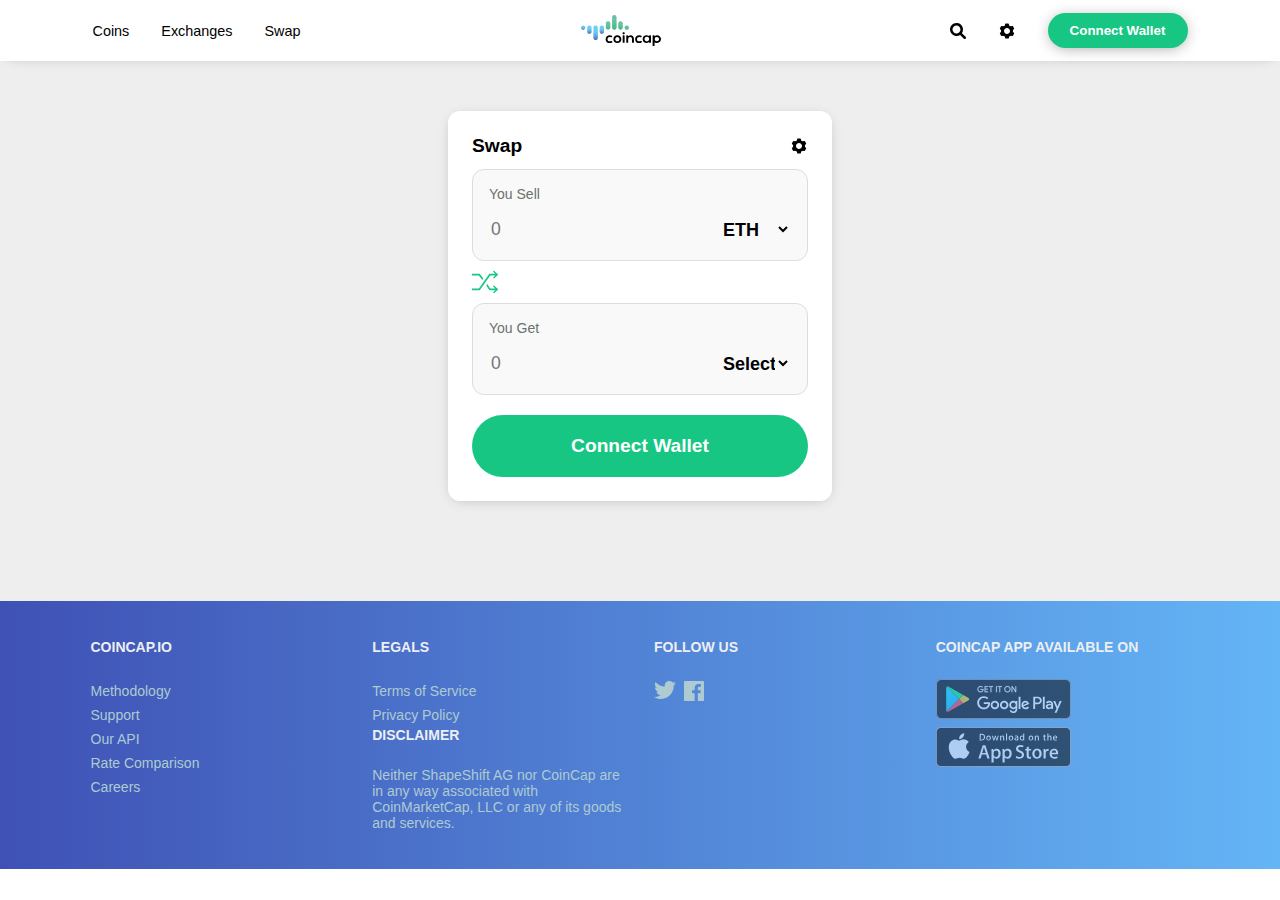
<file: Swap.html>
<html lang="en">
  <head>
    <meta charset="UTF-8" />
    <meta http-equiv="X-UA-Compatible" content="IE=edge" />
    <meta name="viewport" content="width=device-width, initial-scale=1.0" />
    <title>https://coincap.io/swap</title>
    <link rel="icon" type="image/x-icon" href="./assets/coincap.svg" />
    <link rel="stylesheet" href="./style.css">
  </head>
  <body>

 <!--nav bar-->
    <nav>
      <div class="container nav_items">
        <div class="items">
          <a href="./index.html" class="nav_item nav_item_ui">Coins</a>
          <a href="./Exchange.html" class="nav_item nav_item_ui">Exchanges</a>
          <a href="./Swap.html" class="nav_item nav_item_ui">Swap</a>
        </div>
        <div class="items">
          <a href="#" class="nav_item nav_item_ui">
            <img src="./assets/black.svg" width="80" />
          </a>
        </div>
        <div class="items">
          <div class="nav_item">
            <input type="text" />
          </div>

          <div class="nav_item open_btn">
            <img src="./assets/setting.svg" />
          </div>

          <div class="nav_item">
            <button class="nav_button">Connect Wallet</button>
          </div>
        </div>
      </div>

      <div class="modal">
        <div class="content">
          <div class="settings">
            <h2>
              <img src="./assets/settings.svg" width="42px" height="32px" />
              setting
            </h2>
            <h2 class="close" style="cursor: pointer;">&times;</h2>
          </div>
          <div class="description">
            <div class="modal_item">
              Dark Thems
              <input type="checkbox" />
            </div>
            <div class="modal_item">
              Flash Price Indicators
              <input type="checkbox" />
            </div>
            <select class="modal_item">
              <option>USD</option>
              <option>UGX</option>
              <option>AED</option>
            </select>

            <select class="modal_item">
              <option>English</option>
              <option>Italiano</option>
              <option>Français</option>
            </select>
          </div>
        </div>
      </div>
    </nav>

  <!--swap options-->

<section class="swap_section ">
<div class="swap_container container">
  <div class="swap_header">
    <span>Swap</span>
    <img src="./assets/setting.svg">
  </div>
  <div class="swap_rows">
    <div class="swap_row">
      <div class="swap_details"> You Sell</div>
      <div class="swap_details_row">
        <input type="number" placeholder="0"/>
        <select>
          <option><img src="./assets/eth@2x.png"/> ETH</option>
          <option>ghfv</option>
          <option>ghfv</option>
        </select>
      </div>
    </div>
    <img src="./assets/shuffle.svg" >
    <div class="swap_row">
      <div class="swap_details">You Get</div>
      <div class="swap_details_row">
        <input type="number" placeholder="0" />
        <select>
          <option>Select a token</option>
          <option>ghfv</option>
          <option>ghfv</option>
        </select>
      </div>
    </div>
    <button >Connect Wallet</button>
  </div>
</div>
</section>



  <!--footer-->
    <section class="footer_ui">
        <footer class="container footer_layout">
          <div class="footer_column">
            <h4>COINCAP.IO</h4>
            <div class="footer_title">
              <a href="#" class="footer-link">Methodology</a>
              <a href="#" class="footer-link">Support</a>
              <a href="#" class="footer-link">Our API</a>
              <a href="#" class="footer-link">Rate Comparison</a>
              <a href="#" class="footer-link">Careers</a>
            </div>
          </div>
          <div class="footer_column">
            <h4>LEGALS</h4>
            <div class="footer_title">
              <a href="#" class="footer-link">Terms of Service</a>
              <a href="#" class="footer-link">Privacy Policy</a>
            </div>
            <h4>DISCLAIMER</h4>
            <span>
              Neither ShapeShift AG nor CoinCap are in any way associated with
              CoinMarketCap, LLC or any of its goods and services.
            </span>
          </div>
          <div class="footer_column">
            <h4>FOLLOW US</h4>
            <a class="padding-right-txt" href="#">
              <svg
                xmlns="http://www.w3.org/2000/svg"
                width="22"
                height="22"
                viewBox="0 0 24 24"
                class="social-icon"
              >
                <path
                  d="M24 4.557c-.883.392-1.832.656-2.828.775 1.017-.609 1.798-1.574 2.165-2.724-.951.564-2.005.974-3.127 1.195-.897-.957-2.178-1.555-3.594-1.555-3.179 0-5.515 2.966-4.797 6.045-4.091-.205-7.719-2.165-10.148-5.144-1.29 2.213-.669 5.108 1.523 6.574-.806-.026-1.566-.247-2.229-.616-.054 2.281 1.581 4.415 3.949 4.89-.693.188-1.452.232-2.224.084.626 1.956 2.444 3.379 4.6 3.419-2.07 1.623-4.678 2.348-7.29 2.04 2.179 1.397 4.768 2.212 7.548 2.212 9.142 0 14.307-7.721 13.995-14.646.962-.695 1.797-1.562 2.457-2.549z"
                ></path>
              </svg>
            </a>
            <a class="" href="#">
              <svg
                xmlns="http://www.w3.org/2000/svg"
                width="20"
                height="20"
                viewBox="0 0 24 24"
              >
                <path
                  d="M22.675 0h-21.35c-.732 0-1.325.593-1.325 1.325v21.351c0 .731.593 1.324 1.325 1.324h11.495v-9.294h-3.128v-3.622h3.128v-2.671c0-3.1 1.893-4.788 4.659-4.788 1.325 0 2.463.099 2.795.143v3.24l-1.918.001c-1.504 0-1.795.715-1.795 1.763v2.313h3.587l-.467 3.622h-3.12v9.293h6.116c.73 0 1.323-.593 1.323-1.325v-21.35c0-.732-.593-1.325-1.325-1.325z"
                ></path>
              </svg>
            </a>
          </div>
          <div class="footer_column">
            <h4>COINCAP APP AVAILABLE ON</h4>
            <div class="footer_img"><img src="./assets/google_play.svg" /></div>
            <div class="footer_img"><img src="./assets/apple_store.svg" /></div>
          </div>
        </footer>
      </section>


    <script src="./general.js"></script>
  </body>
</html>
</file>
<file: style.css>
*,*::before,*::after{
    box-sizing: border-box;
}
 
body{
    margin: 0;
    font-family: 'Lato', sans-serif;
    font-size: 14px;
}



.container{
    width: 100%;
    max-width: 1127px;
    margin:0 auto;
}

a{

    text-decoration: none;
    color: inherit;
    
}
/*navigation*/

nav{
    
    position: sticky;
    top: 0;
    z-index: 10;
    background-color:rgb(255, 255, 255)  ;
    font-size: 0.9rem;
    font-weight:400;
    box-shadow: rgba(0, 0, 0, 0.4) 0px 2px 15px -9px;
}

.nav_items{
    display: flex;
    justify-content: space-between;
    align-items: center;
   
}
.items{
    display: flex;
    align-items: center;
}

.nav_item{
padding: 13px 16px;
transition: all 0.5s ease-in-out;
}

.nav_item input{
    width: 24px;
    border-radius: 5px;
    padding: 8px 4px;
    background-image: url(./assets/search.svg); 
    background-repeat:no-repeat;
    background-position: right;
    border: none;
    transition: all 0.5s ease-in-out;
}

.nav_item input:focus{

    border: 1px solid black;
    width: 150px ;

}

.nav_item_ui:hover{
    background-color: rgb(236, 239, 241) ;
}
 


.nav_button{
    width: 140px;
    cursor: pointer;
    background-color:  rgb(24, 198, 131);
    color: rgb(255, 255, 255);
    font-weight: bold;
    padding: 10px 12px;
    border-radius: 46px;
    box-shadow: rgba(0, 0, 0, 0.4) 0px 2px 15px -3px;
    border: none;
    transition: all 0.2s ease-in-out;

}

.nav_button:hover{
    transform: translateY(-2px);
}

/*settings modal*/
.modal{
    width: 100%;
    height: 100%;
    position: fixed;
    top: 0;
    left: 0;
    background-color: rgba(0, 0, 0, 0.75);
    backdrop-filter: blur(5px);
    display: none;
    z-index: 15;
}

.content{
    width:380px;
    margin: auto;
    transform: translateY(64px);
}

.modal.show{
    display: block;
}
.settings{

    display:flex;
    justify-content: space-between;
    color: rgb(230, 217, 217);
    padding:0 24px;
}
.settings h2{
  display: inline-flex;
}

.description{
    padding:12px 24px;
}

.modal_item{
    color: rgb(230, 217, 217);
    display: flex;
    justify-content: space-between;
    padding: 16px 0;
    border-top: 1px solid rgb(58, 57, 57);
}
select{
    width: 100%;
    background: none;
    border: none;
    color:rgb(230, 217, 217) ;
}

/*header_section*/

.header_section{
    padding:21px 21px 140px;
    background:linear-gradient(to right, rgb(63, 81, 181), rgb(100, 181, 246));
}

.header_section_items{
    display: flex;
    justify-content: space-around;
    align-items: center;
    color:rgb(255, 255, 255) ;
    font-size: medium;
    font-weight:bold;
}

.table_title{
    display: flex;
    flex-direction: column;
    align-items: center;
    font-weight: 600;
}

.title_number{
    font-size: larger;
}

/*Table*/

.table_section{
    background-color: rgb(236, 239, 241);
}
.stat_table{
    background-color:rgb(255, 255, 255) ;
    border-spacing: 0;
    text-align: right;
    box-shadow: rgba(0, 0, 0, 0.4) 0px 2px 15px -3px;
    transform: translateY(-120PX);
    border-radius:5px 0 0 ;
}
.stat_table_header{
    display: flex;
    background-color: rgb(250, 250, 250);
    justify-content: space-between;
    margin: 0;
    text-align: right;
    font-size: 0.9rem;
    font-weight: 300;
    border-radius: 5px 0 0;
}

.table_items{
    padding: 12px 10px;
    color:rgb(157, 148, 148);
    font-size: 0.9rem;
    font-weight: 300;
    min-width: 10%;
    cursor: pointer;
}
.table_items:hover{
    color: black;
   font-weight: 400;
}
.left_title{
    text-align: center;
}
.second_header{
    text-align: left;
    width: 25%;

}


.stat_table_row{
    display: flex;
    justify-content: space-between;
  border-top: 1px solid rgba(34,36,38,.1);
  align-items: center;
}

.stat_table_row:hover{
    background-color: rgb(235, 244, 240);
}
.table_item_row{
    padding: 16px 10px;
    font-weight:400;
    font-size: .9rem;
    cursor: pointer;
    min-width: 10%;
}

.second_title{
    display: flex;
    text-align: left;
    width: 25%;
}
 .name_details{
    display: flex;
    flex-direction: column;
    margin-left: 8px;
 }

.name_details:hover{
    text-decoration: underline;
}

.symbol{
    color:#7b868f;
    font-weight: 300;
    font-size: small;
}

.Status{
    text-align: center;
    color: rgb(14, 163, 51);
}

.text-red {
    color: #f44336;
  }

  .text-green {
    color:#18c683;
  }
/*footer*/
 
.footer_ui{
    background: linear-gradient(to right, rgb(63, 81, 181), rgb(100, 181, 246));
    padding: 24px 42px;
    color:  rgb(236, 239, 241);
}

.footer_layout{
    width: 100%;
    display: flex;
    justify-content: space-between;
}

.footer_column{
    width: 25%;
    padding: 14px;
}

.footer_title{
    display: flex;
    flex-direction: column;
}

.footer-link{
     color: rgb(173, 203, 209);
     margin: 4px 0;
}

.footer-link:hover{
    color:rgb(255, 255, 255) ;
}

.footer_column>span{
    color:  rgb(173, 203, 209);
}
 
svg{
    display: inline-flex;
    margin-right: 4px;

    fill: rgb(173, 203, 209);

}
svg:hover{
    fill:rgb(255, 255, 255) ;
}
.footer_img{
    opacity: 0.5;
    padding-bottom:8px;
}
.footer_img:hover{
    opacity: 1;
}




/*swap_section*/

.swap_section{
    background-color: #eee;
    padding: 50px 0 100px 0;
}

.swap_container{
width: 30%;
background-color: #fff;
border-radius: 12px;
padding:24px;
box-shadow: rgba(0, 0, 0, 0.4) 0px 2px 15px -7px;

}

.swap_header{
    font-weight: bold;
    font-size: 1.2rem;
    padding-bottom: 12px;
    display: flex;
    justify-content: space-between;
}

.swap_row{
    height:92px;
    border: 1px solid #ddd;
    background-color:rgb(249, 249, 249);
    border-radius: 12px;
    padding: 16px;
    color: #6a716e;
   
}

.swap_container button{
    width:100%;
    cursor: pointer;
    background-color:  rgb(24, 198, 131);
    color: rgb(255, 255, 255);
    font-weight:700;
    font-size: 1.2rem;
    padding:20px 0;
    border-radius: 46px;
    border: none;

    margin-top: 20px;
}
.swap_container button:hover{
    background-color: rgb(84, 196, 153);
}

.swap_rows img{
padding: 8px 0;
}

.swap_details_row{
    display: flex;
    padding-top: 16px;

}

.swap_details_row input{
    width: 320px;
    background: none;
    border: none;
    font-size: 1.1rem;
}

 input:focus{
    outline: none;
}

.swap_details_row select{
    color: black;
    font-weight: bold;
    font-size: large;
}
.swap_details_row select:hover{
    color: #18c683;

}

 /******chart page********/
 .coin_header_section{
    padding:21px 42px;
    background:linear-gradient(to right, rgb(63, 81, 181), rgb(100, 181, 246));
}

.section_coin_header_items{
    display: flex;
    justify-content: space-between;
    color:rgb(255, 255, 255) ;

}

.coin_header_items_rank{
    background-color: #18c683;
    padding: 12px;
    text-align: center;
    border-radius:0 0 14px 14px;
}

.price{
    display: flex;
}
.price span{
    margin:5px 0 0 12px;
}

.coin_header_items h1,h2,h4{
    margin: 0 0 24px 0;
}

 .chart_cotainer{
    width: 70%;
    display: flex;
    justify-content: space-between;
    

 }

 #myChart{
    width: 60%;
 }
 .swap_chart{
    width: 30%;
 }
.swap_coindetails{
 
    width: 100%;
}
</file>
